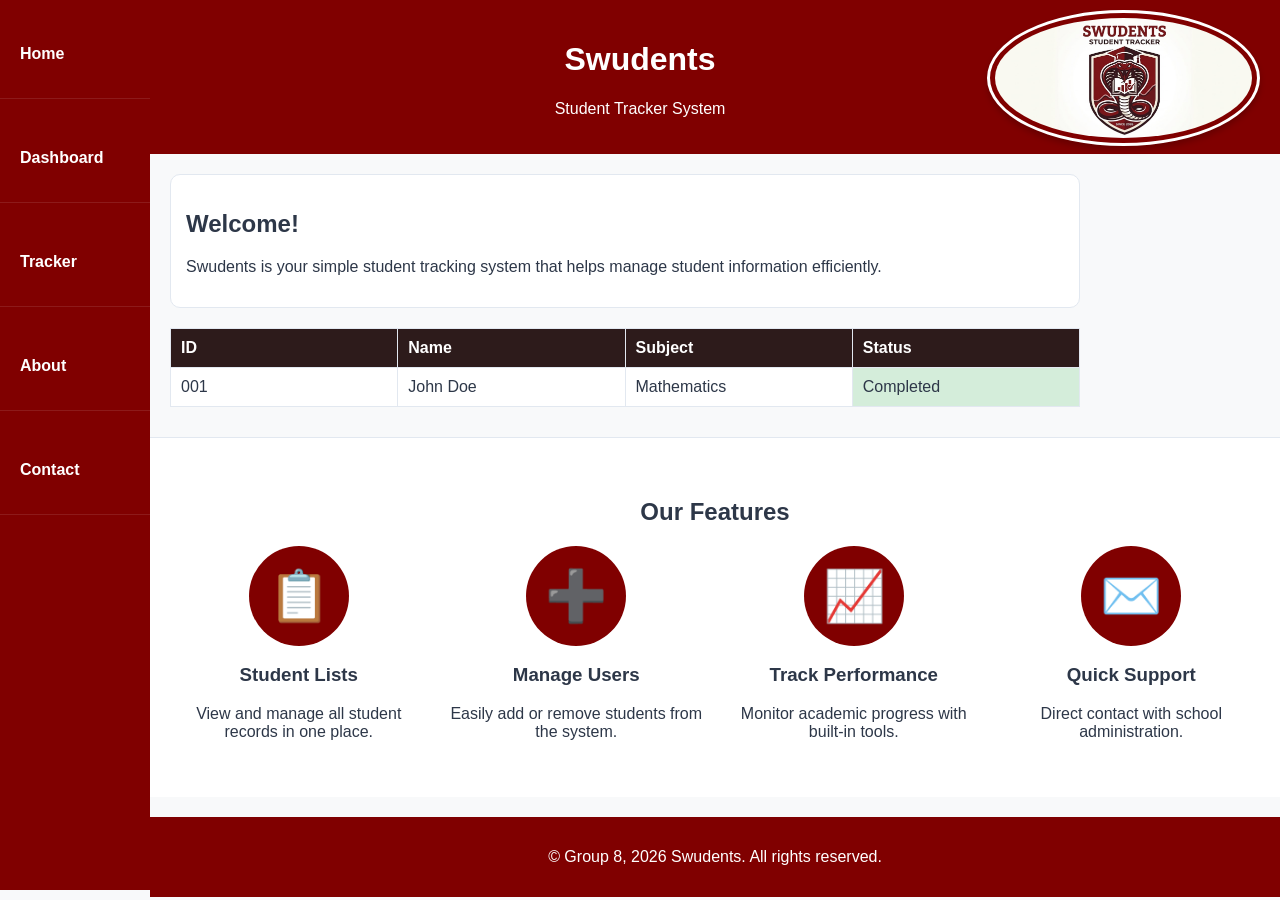
<file: index.html>
<!DOCTYPE html>
<html lang="en">
<head>
    <meta charset="UTF-8">
    <meta name="viewport" content="width=device-width, initial-scale=1.0">
    <title>Swudents - Student Tracker System</title>
    <link rel="stylesheet" href="style.css">
    <div class="header-logo-container">
        <img src="logo.png" alt="Swudents Cobra Logo" class="header-logo">
    </div>
</header>

</head>
<body>

<nav>
    <a href="index.html">Home</a>
    <a href="dashboard.html">Dashboard</a>
    <a href="tracker.html">Tracker</a>
    <a href="about.html">About</a>
    <a href="contact.html">Contact</a>
</nav>

    <header style="margin-left: 0px"> 
        <h1>Swudents</h1>
        <p>Student Tracker System</p>
    </header>

    <main>
        <section class="welcome-section">
            <h2>Welcome!</h2>
            <p>Swudents is your simple student tracking system that helps manage student information efficiently.</p>
        </section>
        <table>
            <thead>
                <tr>
                    <th>ID</th>
                    <th>Name</th>
                    <th>Subject</th>
                    <th>Status</th>
                </tr>
            </thead>
            <tbody>
                <tr>
                    <td>001</td>
                    <td>John Doe</td>
                    <td>Mathematics</td>
                    <td class="completed">Completed</td>
                </tr>
            </tbody>
        </table>
    </main>
<div class="features">
    <h2>Our Features</h2>
    <div class="features-container">
        
        <div class="feature-box">
            <div class="icon">📋</div>
            <h3>Student Lists</h3>
            <p>View and manage all student records in one place.</p>
        </div>

        <div class="feature-box">
            <div class="icon">➕</div>
            <h3>Manage Users</h3>
            <p>Easily add or remove students from the system.</p>
        </div>

        <div class="feature-box">
            <div class="icon">📈</div>
            <h3>Track Performance</h3>
            <p>Monitor academic progress with built-in tools.</p>
        </div>

        <div class="feature-box">
            <div class="icon">✉️</div>
            <h3>Quick Support</h3>
            <p>Direct contact with school administration.</p>
        </div>

    </div>
</div>
    <footer>
        <p>&copy; Group 8, 2026 Swudents. All rights reserved.</p>
    </footer>

</body>
</html>
</file>
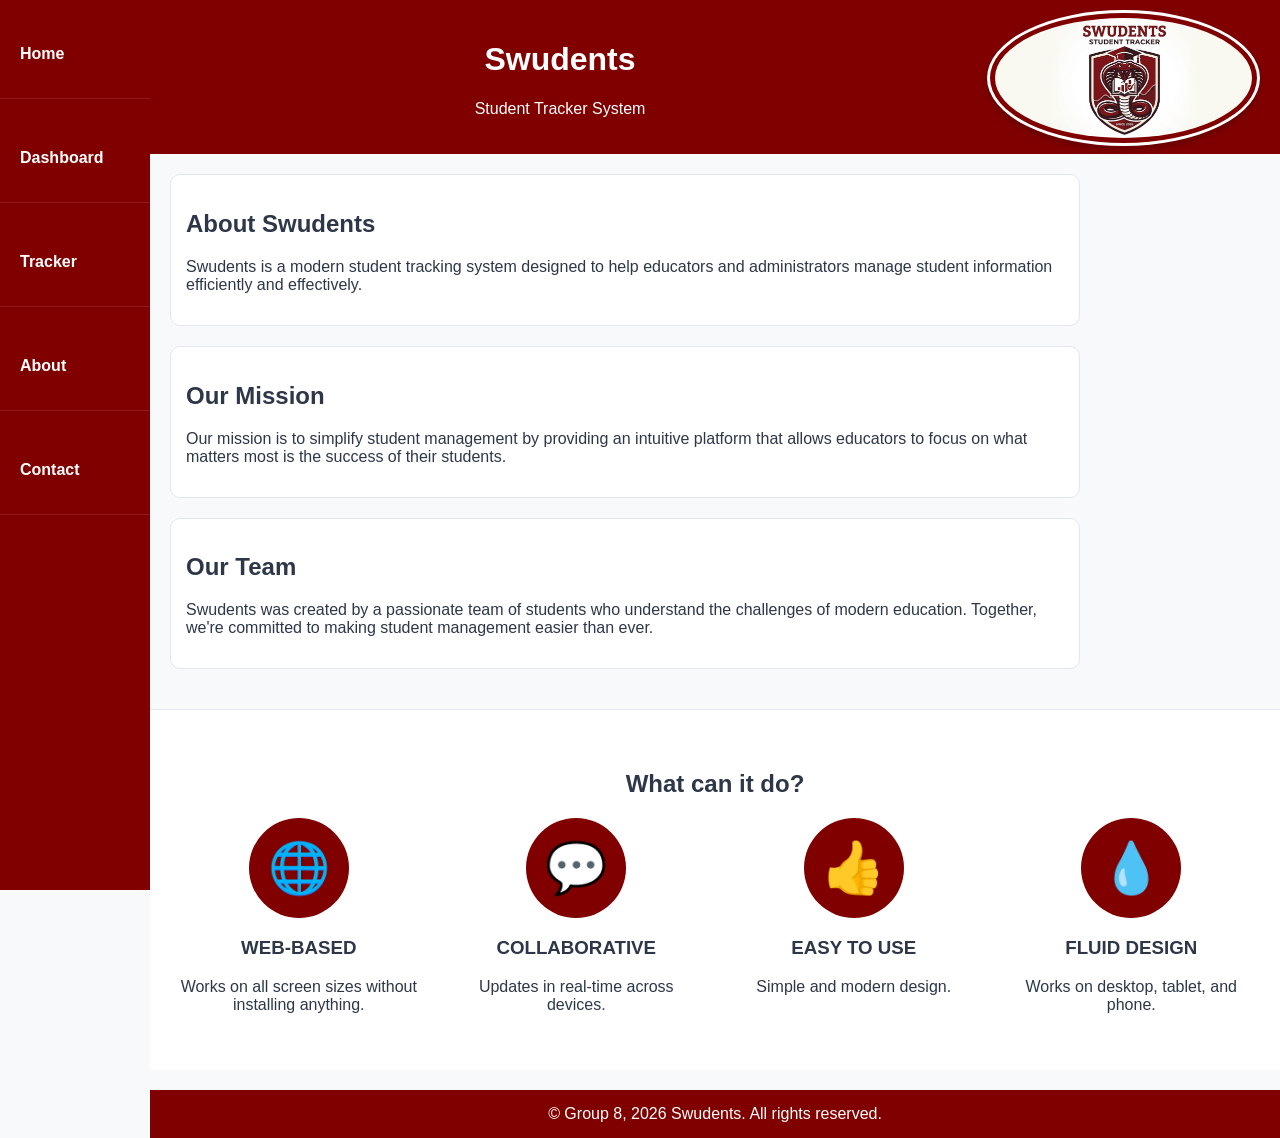
<file: about.html>
<!DOCTYPE html>
<html lang="en">
<head>
    <meta charset="UTF-8">
    <meta name="viewport" content="width=device-width, initial-scale=1.0">
    <title>Swudents - About Us</title>
    <link rel="stylesheet" href="style.css">
</head>
<body>

<header>
    <div class="header-content">
        <h1>Swudents</h1>
        <p>Student Tracker System</p>
    </div>

    <div class="header-logo-container">
        <img src="logo.png" alt="Swudents Cobra Logo" class="header-logo">
    </div>
</header>

<nav>
    <a href="index.html">Home</a>
    <a href="dashboard.html">Dashboard</a>
    <a href="tracker.html">Tracker</a>
    <a href="about.html">About</a>
    <a href="contact.html">Contact</a>
</nav>

<main>
    <section>
        <h2>About Swudents</h2>
        <p>Swudents is a modern student tracking system designed to help educators and administrators manage student information efficiently and effectively.</p>
    </section>

    <section>
        <h2>Our Mission</h2>
        <p>Our mission is to simplify student management by providing an intuitive platform that allows educators to focus on what matters most is the success of their students.</p>
    </section>
    <section>
        <h2>Our Team</h2>
        <p>Swudents was created by a passionate team of students who understand the challenges of modern education. Together, we're committed to making student management easier than ever.</p>
    </section>
</main>
<div class="features">
    <h2 class="features-title">What can it do?</h2>

    <div class="features-container">
        <div class="feature-box">
            <div class="icon">🌐</div>
            <h3>WEB-BASED</h3>
            <p>Works on all screen sizes without installing anything.</p>
        </div>

        <div class="feature-box">
            <div class="icon">💬</div>
            <h3>COLLABORATIVE</h3>
            <p>Updates in real-time across devices.</p>
        </div>

        <div class="feature-box">
            <div class="icon">👍</div>
            <h3>EASY TO USE</h3>
            <p>Simple and modern design.</p>
        </div>

        <div class="feature-box">
            <div class="icon">💧</div>
            <h3>FLUID DESIGN</h3>
            <p>Works on desktop, tablet, and phone.</p>
        </div>
    </div>
</div>

<footer>
    &copy; Group 8, 2026 Swudents. All rights reserved.
</footer>

</body>
</html>
</file>
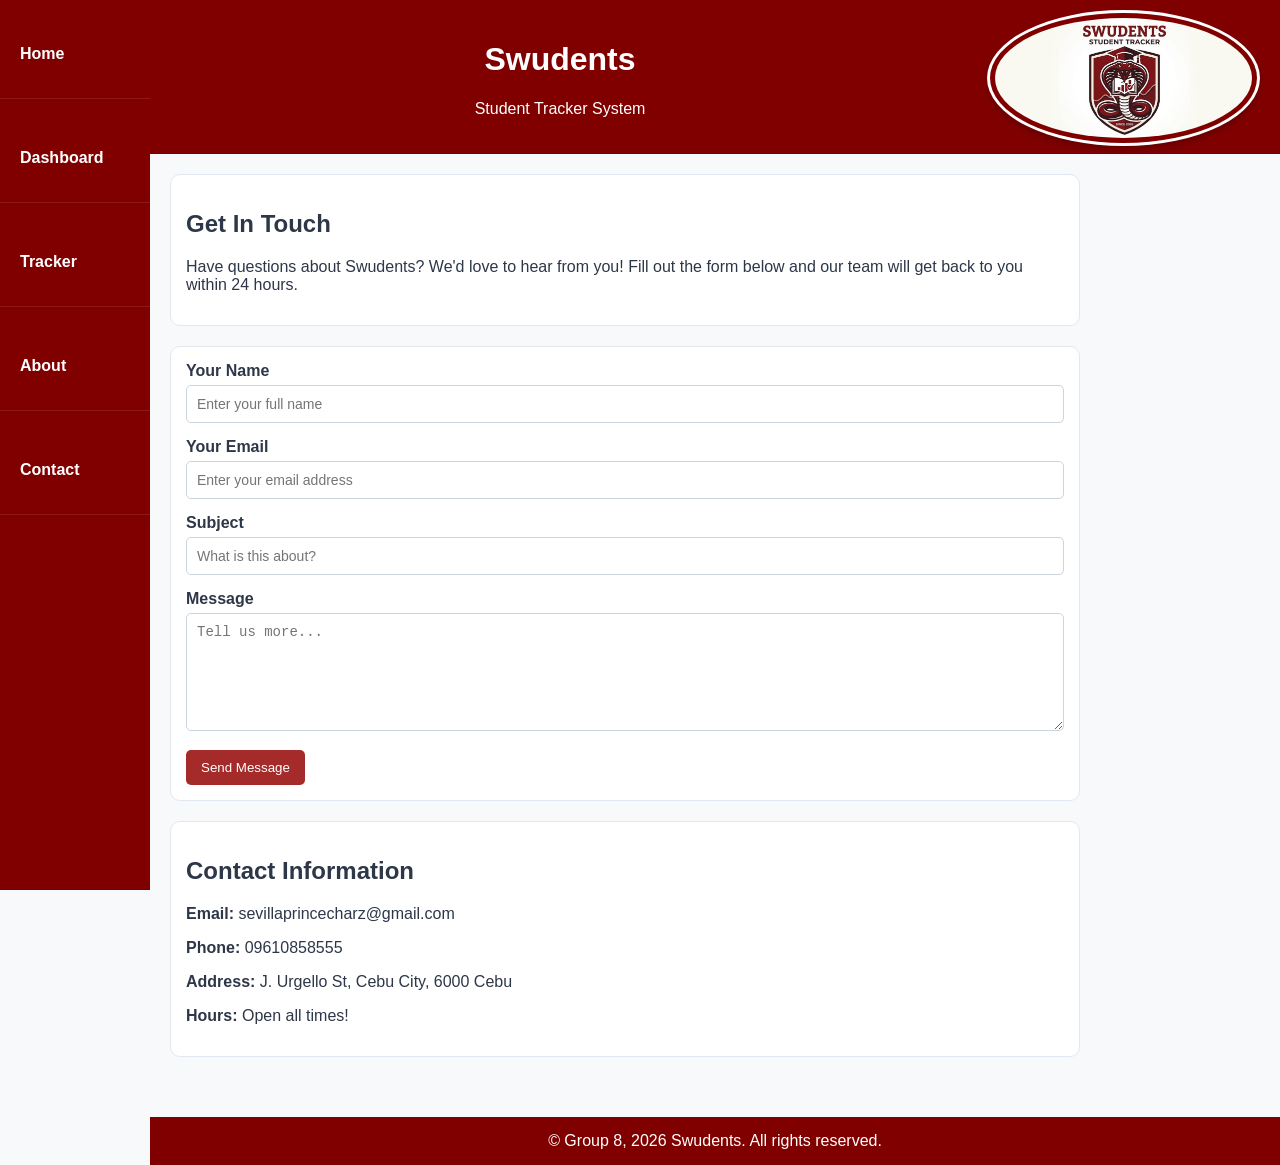
<file: contact.html>
<!DOCTYPE html>
<html lang="en">
<head>
    <meta charset="UTF-8">
    <meta name="viewport" content="width=device-width, initial-scale=1.0">
    <title>Swudents - Contact</title>
    <link rel="stylesheet" href="style.css">
</head>
<body>


<header>
    <div class="header-content">
        <h1>Swudents</h1>
        <p>Student Tracker System</p>
    </div>

    <div class="header-logo-container">
        <img src="logo.png" alt="Swudents Cobra Logo" class="header-logo">
    </div>
</header>

<nav>
    <a href="index.html">Home</a>
    <a href="dashboard.html" class="active">Dashboard</a>
    <a href="tracker.html">Tracker</a>
    <a href="about.html">About</a>
    <a href="contact.html">Contact</a>
</nav>

<main>
    <section>
        <h2>Get In Touch</h2>
        <p>Have questions about Swudents? We'd love to hear from you! Fill out the form below and our team will get back to you within 24 hours.</p>
    </section>

    <section>
        <form onsubmit="handleSubmit(event)">
            <label for="name"><strong>Your Name</strong></label>
            <input type="text" id="name" name="name" placeholder="Enter your full name" required>

            <label for="email"><strong>Your Email</strong></label>
            <input type="email" id="email" name="email" placeholder="Enter your email address" required>

            <label for="subject"><strong>Subject</strong></label>
            <input type="text" id="subject" name="subject" placeholder="What is this about?" required>

            <label for="message"><strong>Message</strong></label>
            <textarea id="message" name="message" rows="6" placeholder="Tell us more..." required></textarea>

            <button type="submit">Send Message</button>
        </form>
    </section>

    <section>
        <h2>Contact Information</h2>
        <p><strong>Email:</strong> sevillaprincecharz@gmail.com</p>
        <p><strong>Phone:</strong> 09610858555</p>
        <p><strong>Address:</strong> J. Urgello St, Cebu City, 6000 Cebu</p>
        <p><strong>Hours:</strong> Open all times!</p>
    </section>
</main>

<footer>
    &copy; Group 8, 2026 Swudents. All rights reserved.
</footer>

<script>
function handleSubmit(event) {
    event.preventDefault();
    alert('Thank you for your message! We will get back to you soon.');
    event.target.reset();
}
</script>

</body>
</html>
</file>
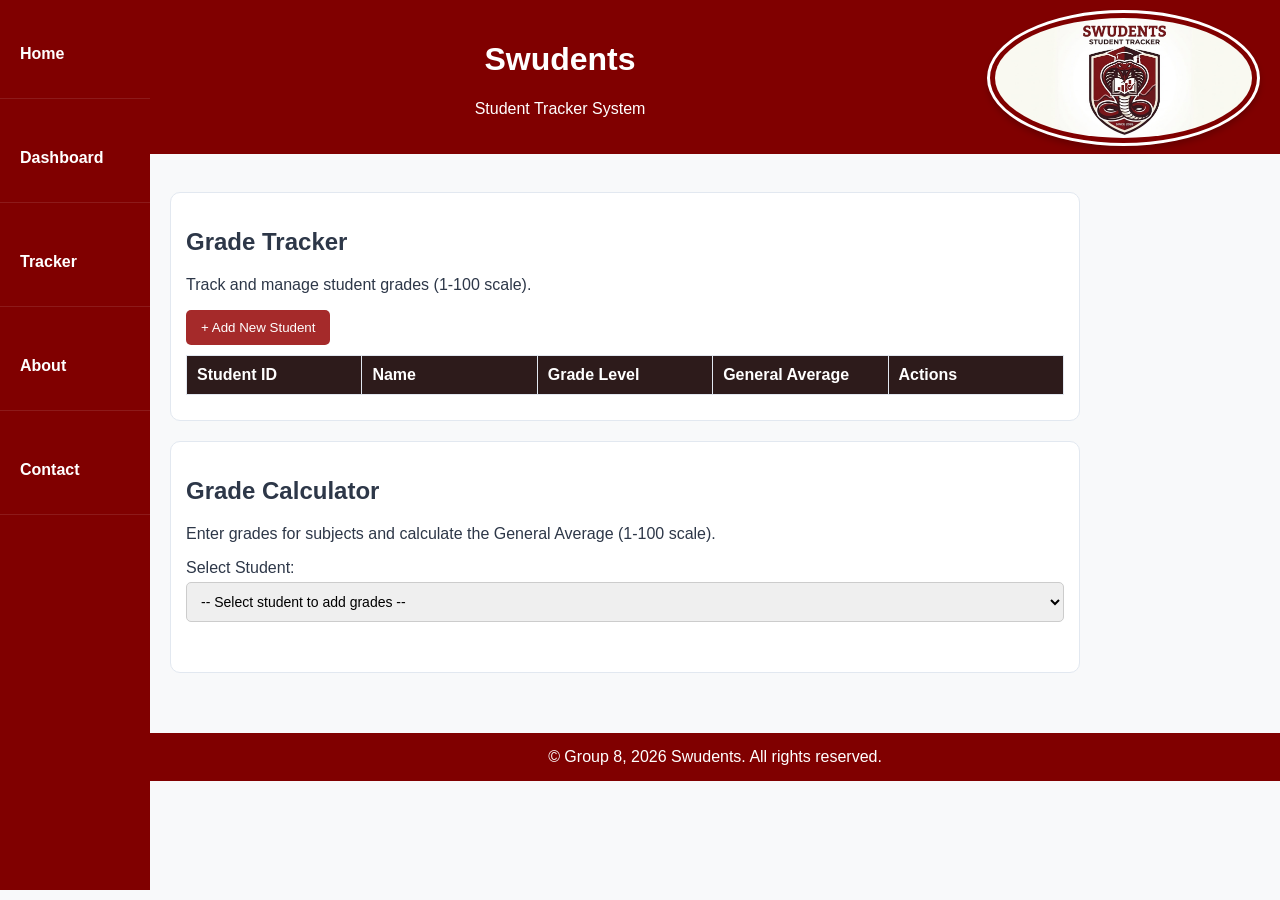
<file: dashboard.html>
<!DOCTYPE html>
<html lang="en">
<head>
    <meta charset="UTF-8">
    <meta name="viewport" content="width=device-width, initial-scale=1.0">
    <title>Swudents - Grade Tracker</title>
    <link rel="stylesheet" href="style.css">
</head>
<body>


<header>
    <div class="header-content">
        <h1>Swudents</h1>
        <p>Student Tracker System</p>
    </div>

    <div class="header-logo-container">
        <img src="logo.png" alt="Swudents Cobra Logo" class="header-logo">
    </div>
</header>


<nav>
    <a href="index.html">Home</a>
    <a href="dashboard.html">Dashboard</a>
    <a href="tracker.html">Tracker</a>
    <a href="about.html">About</a>
    <a href="contact.html">Contact</a>
</nav>

<td class="status">Completed</td>

<main>
    <!-- Student List Section -->
    <section>
        <h2>Grade Tracker</h2>
        <p>Track and manage student grades (1-100 scale).</p>
        
        <button onclick="openAddStudentModal()">+ Add New Student</button>
        
        <table>
            <thead>
                <tr>
                    <th>Student ID</th>
                    <th>Name</th>
                    <th>Grade Level</th>
                    <th>General Average</th>
                    <th>Actions</th>
                </tr>
            </thead>
            <tbody id="studentTableBody">
                <!-- Populated by JavaScript -->
            </tbody>
        </table>
    </section>

    <!-- Add/Edit Student Modal -->
    <div id="studentModal" class="modal" style="display: none;">
        <div class="modal-content">
            <span class="close" onclick="closeAddStudentModal()">&times;</span>
            <h2 id="modalTitle">Add New Student</h2>
            <form id="studentForm" onsubmit="saveStudent(event)">
                <label>Student ID:</label>
                <input type="text" id="studentId" placeholder="Enter student ID" required readonly>
                
                <label>Name:</label>
                <input type="text" id="studentName" placeholder="Enter student name" required>
                
                <label>Grade Level:</label>
                <select id="gradeLevel" required>
                    <option value="">Select Grade Level</option>
                    <option value="Grade 7">Grade 7</option>
                    <option value="Grade 8">Grade 8</option>
                    <option value="Grade 9">Grade 9</option>
                    <option value="Grade 10">Grade 10</option>
                    <option value="Grade 11">Grade 11</option>
                    <option value="Grade 12">Grade 12</option>
                </select>
                
                <button type="submit">Save Student</button>
            </form>
        </div>
    </div>

    <!-- Grade Input Section -->
    <section>
        <h2>Grade Calculator</h2>
        <p>Enter grades for subjects and calculate the General Average (1-100 scale).</p>
        
        <label>Select Student:</label>
        <select id="studentSelect" onchange="loadStudentGrades()">
            <option value="">-- Select student to add grades --</option>
        </select>
        
        <div id="gradeInputs" style="margin-top: 15px;">
            <!-- Subject inputs populated by JavaScript -->
        </div>
        
        <button id="addSubjectBtn" onclick="addSubject()" style="display: none;">+ Add Subject</button>
        <button id="calculateBtn" onclick="calculateAverage()" style="display: none;">Calculate General Average</button>
        <button id="saveGradesBtn" onclick="saveStudentGrades()" style="display: none;">Save Grades</button>
        
        <div id="result" style="margin-top: 20px; font-weight: bold;"></div>
    </section>
</main>

<footer>
    &copy; Group 8, 2026 Swudents. All rights reserved.
</footer>

<style>
.modal {
    position: fixed;
    z-index: 1000;
    left: 0;
    top: 0;
    width: 100%;
    height: 100%;
    background-color: rgba(0,0,0,0.4);
}

.modal-content {
    background-color: #fefefe;
    margin: 10% auto;
    padding: 20px;
    border: 1px solid #888;
    border-radius: 8px;
    width: 90%;
    max-width: 400px;
}

.close {
    color: #aaa;
    float: right;
    font-size: 28px;
    font-weight: bold;
    cursor: pointer;
}

.close:hover {
    color: black;
}

.subject-input {
    margin-bottom: 15px;
    border: 1px solid #ddd;
    padding: 10px;
    border-radius: 5px;
    background-color: #fff;
}

.subject-input label {
    display: block;
    margin-bottom: 5px;
    font-weight: bold;
}

.subject-input input {
    width: 100%;
    padding: 8px;
    margin-bottom: 10px;
    border: 1px solid #ccc;
    border-radius: 4px;
    box-sizing: border-box;
}

.remove-subject {
    background-color: #d62828;
    padding: 8px 12px;
    font-size: 12px;
}

.remove-subject:hover {
    opacity: 0.9;
}

select {
    width: 100%;
    padding: 10px;
    margin: 5px 0 15px 0;
    border-radius: 5px;
    border: 1px solid #ccc;
}
</style>

<script>
let students = [];
let currentEditingStudentId = null;
let subjectCount = 1;
let selectedStudentId = null;

// Initialize on page load
document.addEventListener('DOMContentLoaded', function() {
    loadStudents();
    populateStudentSelect();
});
// Save students to localStorage
function saveStudentsToStorage() {
    localStorage.setItem('studentsData', JSON.stringify(students));
}

// Render student table
function renderStudentTable() {
    const tbody = document.getElementById('studentTableBody');
    tbody.innerHTML = '';
    
    if (students.length === 0) {
        tbody.innerHTML = '<tr><td colspan="5" style="text-align: center;">No students found. Add one to get started!</td></tr>';
        return;
    }
    
    students.forEach(student => {
        const generalAverage = calculateStudentAverage(student.id);
        const row = document.createElement('tr');
        row.innerHTML = `
            <td>${student.id}</td>
            <td>${student.name}</td>
            <td>${student.gradeLevel}</td>
            <td>${generalAverage ? generalAverage.toFixed(2) : 'N/A'}</td>
            <td>
                <button onclick="openEditStudentModal('${student.id}')">Edit</button>
                <button onclick="deleteStudent('${student.id}')" style="background-color: #d62828;">Delete</button>
                <button onclick="viewStudentGrades('${student.id}')" style="background-color: #2a9d8f;">Grades</button>
            </td>
        `;
        tbody.appendChild(row);
    });
}

// Generate unique student ID
function generateStudentId() {
    if (students.length === 0) return '001';
    const ids = students.map(s => parseInt(s.id)).sort((a, b) => b - a);
    return String(ids[0] + 1).padStart(3, '0');
}

// Open Add Student Modal
function openAddStudentModal() {
    currentEditingStudentId = null;
    document.getElementById('modalTitle').textContent = 'Add New Student';
    document.getElementById('studentForm').reset();
    document.getElementById('studentId').value = generateStudentId();
    document.getElementById('studentModal').style.display = 'block';
}

// Open Edit Student Modal
function openEditStudentModal(studentId) {
    const student = students.find(s => s.id === studentId);
    if (!student) return;
    
    currentEditingStudentId = studentId;
    document.getElementById('modalTitle').textContent = 'Edit Student';
    document.getElementById('studentId').value = student.id;
    document.getElementById('studentName').value = student.name;
    document.getElementById('gradeLevel').value = student.gradeLevel;
    document.getElementById('studentModal').style.display = 'block';
}

// Close Modal
function closeAddStudentModal() {
    document.getElementById('studentModal').style.display = 'none';
    currentEditingStudentId = null;
}

// Save Student
function saveStudent(event) {
    event.preventDefault();
    
    const id = document.getElementById('studentId').value;
    const name = document.getElementById('studentName').value;
    const gradeLevel = document.getElementById('gradeLevel').value;
    
    if (currentEditingStudentId) {
        // Edit existing student
        const student = students.find(s => s.id === currentEditingStudentId);
        if (student) {
            student.name = name;
            student.gradeLevel = gradeLevel;
        }
    } else {
        // Add new student
        students.push({
            id: id,
            name: name,
            gradeLevel: gradeLevel
        });
    }
    
    saveStudentsToStorage();
    renderStudentTable();
    populateStudentSelect();
    closeAddStudentModal();
}

// Delete Student
function deleteStudent(studentId) {
    if (confirm('Are you sure you want to delete this student?')) {
        students = students.filter(s => s.id !== studentId);
        saveStudentsToStorage();
        renderStudentTable();
        populateStudentSelect();
        clearGradeInputs();
        document.getElementById('result').innerHTML = '';
    }
}

// Populate student select dropdown
function populateStudentSelect() {
    const select = document.getElementById('studentSelect');
    const currentValue = select.value;
    select.innerHTML = '<option value="">-- Select student to add grades --</option>';
    
    students.forEach(student => {
        const option = document.createElement('option');
        option.value = student.id;
        option.textContent = `${student.id} - ${student.name}`;
        select.appendChild(option);
    });
    
    select.value = currentValue;
}

// Load student grades
function loadStudentGrades() {
    const studentId = document.getElementById('studentSelect').value;
    selectedStudentId = studentId;
    
    if (!studentId) {
        clearGradeInputs();
        document.getElementById('addSubjectBtn').style.display = 'none';
        document.getElementById('calculateBtn').style.display = 'none';
        document.getElementById('saveGradesBtn').style.display = 'none';
        return;
    }
    
    const student = students.find(s => s.id === studentId);
    if (!student) return;
    
    subjectCount = 1;
    clearGradeInputs();
    
    if (student.grades && student.grades.length > 0) {
        student.grades.forEach((grade, index) => {
            if (index === 0) {
                document.getElementById('subjectName1').value = grade.subject;
                document.getElementById('subject1').value = grade.grade;
            } else {
                addSubject();
                document.getElementById('subjectName' + subjectCount).value = grade.subject;
                document.getElementById('subject' + subjectCount).value = grade.grade;
            }
        });
    }
    
    document.getElementById('addSubjectBtn').style.display = 'inline-block';
    document.getElementById('calculateBtn').style.display = 'inline-block';
    document.getElementById('saveGradesBtn').style.display = 'inline-block';
    document.getElementById('result').innerHTML = '';
}

// Clear grade inputs
function clearGradeInputs() {
    document.getElementById('gradeInputs').innerHTML = `
        <div class="subject-input">
            <label>Subject Name:</label>
            <input type="text" id="subjectName1" placeholder="Enter subject name">
            <label>Grade:</label>
            <input type="number" id="subject1" min="1" max="100" placeholder="Enter grade (1-100)">
        </div>
    `;
    subjectCount = 1;
}

// Add subject input
function addSubject() {
    subjectCount++;
    let newDiv = document.createElement('div');
    newDiv.className = 'subject-input';
    newDiv.id = 'subject-input-' + subjectCount;
    newDiv.innerHTML = `
        <label>Subject Name:</label>
        <input type="text" id="subjectName${subjectCount}" placeholder="Enter subject name">
        <label>Grade:</label>
        <input type="number" id="subject${subjectCount}" min="1" max="100" placeholder="Enter grade (1-100)">;>
        <button type="button" class="remove-subject" onclick="removeSubject(${subjectCount})">Remove Subject</button>
    `;
    document.getElementById('gradeInputs').appendChild(newDiv);
}

// Remove subject input
function removeSubject(index) {
    const element = document.getElementById('subject-input-' + index);
    if (element) {
        element.remove();
    }
}

// Calculate average
function calculateAverage() {
    let total = 0;
    let count = 0;
    for (let i = 1; i <= subjectCount; i++) {
        let gradeInput = document.getElementById('subject' + i);
        if (gradeInput) {
            let grade = gradeInput.value;
            if (grade && !isNaN(grade)) {
                total += parseFloat(grade);
                count++;
            }
        }
    }
    if (count > 0) {
        let average = total / count;
        document.getElementById('result').innerHTML = `<span style="color: green;">General Average: ${average.toFixed(2)}</span>`;
    } else {
        document.getElementById('result').innerHTML = '<span style="color: red;">Please enter at least one grade.</span>';
    }
}

// Save student grades
function saveStudentGrades() {
    if (!selectedStudentId) {
        alert('Please select a student first.');
        return;
    }
    
    const student = students.find(s => s.id === selectedStudentId);
    if (!student) return;
    
    const grades = [];
    for (let i = 1; i <= subjectCount; i++) {
        const subjectName = document.getElementById('subjectName' + i).value;
        const grade = document.getElementById('subject' + i).value;
        
        if (subjectName && grade && !isNaN(grade)) {
            grades.push({
                subject: subjectName,
                grade: parseFloat(grade)
            });
        }
    }
    
    if (grades.length === 0) {
        alert('Please enter at least one subject with a grade.');
        return;
    }
    
    student.grades = grades;
    saveStudentsToStorage();
    renderStudentTable();
    alert('Grades saved successfully!');
    document.getElementById('result').innerHTML = '';
}

// View student grades
function viewStudentGrades(studentId) {
    const student = students.find(s => s.id === studentId);
    if (!student) return;
    
    if (!student.grades || student.grades.length === 0) {
        alert(`No grades found for ${student.name}.`);
        return;
    }
    
    document.getElementById('studentSelect').value = studentId;
    loadStudentGrades();
}

// Calculate student's general average
function calculateStudentAverage(studentId) {
    const student = students.find(s => s.id === studentId);
    if (!student || !student.grades || student.grades.length === 0) {
        return null;
    }
    
    const total = student.grades.reduce((sum, grade) => sum + grade.grade, 0);
    return total / student.grades.length;
}

// Close modal when clicking outside
window.onclick = function(event) {
    const modal = document.getElementById('studentModal');
    if (event.target === modal) {
        modal.style.display = 'none';
    }
}
</script>

</body>
</html>
</file>
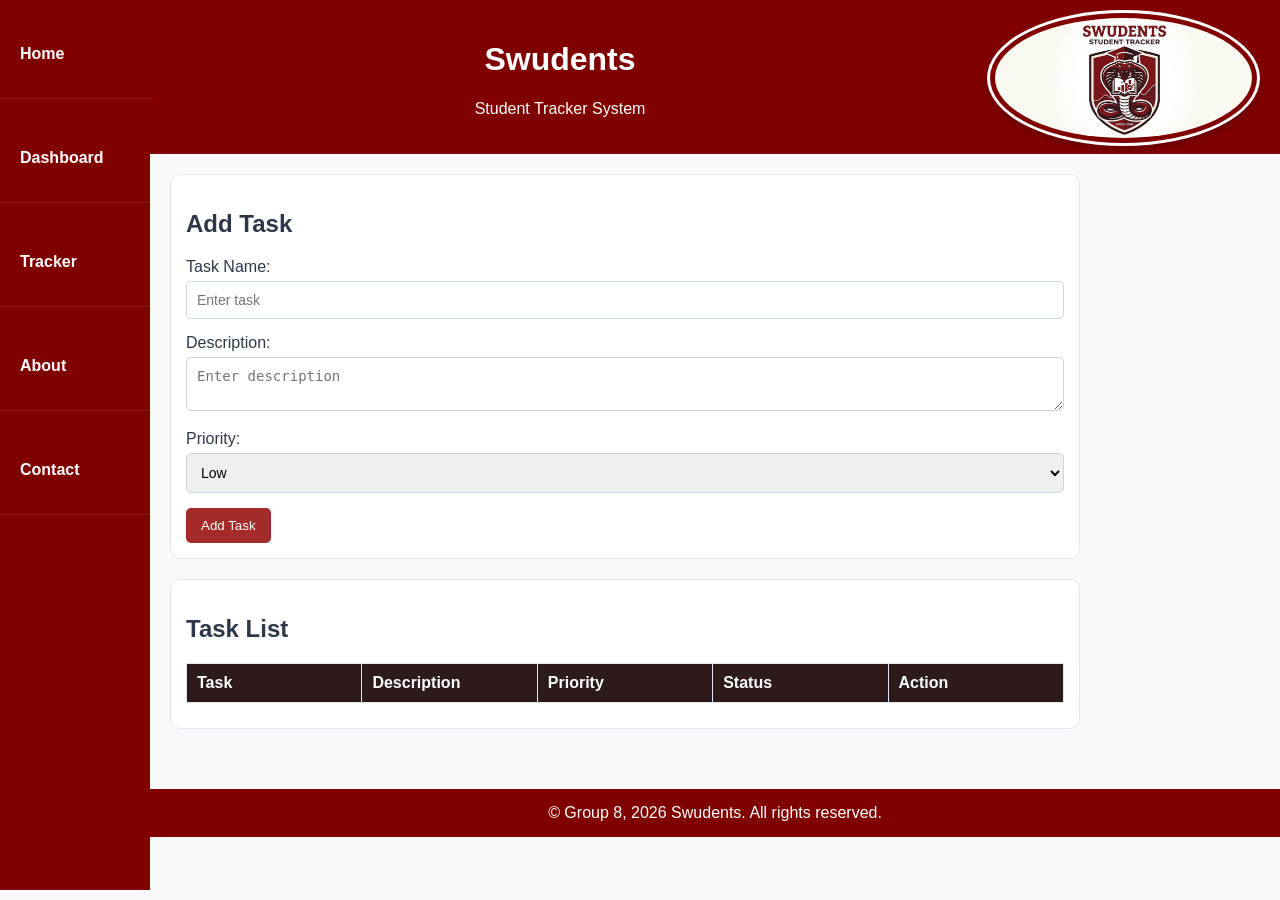
<file: tracker.html>
<!DOCTYPE html>
<html lang="en">
<head>
<meta charset="UTF-8">
<meta name="viewport" content="width=device-width, initial-scale=1.0">
<title>Task Tracker</title>
<link rel="stylesheet" href="style.css">
</head>

<body>


<header>
    <div class="header-content">
        <h1>Swudents</h1>
        <p>Student Tracker System</p>
    </div>

    <div class="header-logo-container">
        <img src="logo.png" alt="Swudents Cobra Logo" class="header-logo">
    </div>
</header>


<nav>
<a href="index.html">Home</a>
<a href="dashboard.html" class="active">Dashboard</a>
<a href="tracker.html">Tracker</a>
<a href="about.html">About</a>
<a href="contact.html">Contact</a>
</nav>

<main>

<section>
    <h2>Add Task</h2>

    <form onsubmit="addTask(event)">
        <label>Task Name:</label>
        <input type="text" id="taskName" placeholder="Enter task" required>

        <label>Description:</label>
        <textarea id="taskDesc" placeholder="Enter description"></textarea>

        <label>Priority:</label>
        <select id="taskPriority">
            <option value="Low">Low</option>
            <option value="Medium">Medium</option>
            <option value="High">High</option>
        </select>

        <button type="submit">Add Task</button>
    </form>
</section>

<section>
    <h2>Task List</h2>

    <table>
        <thead>
            <tr>
                <th>Task</th>
                <th>Description</th>
                <th>Priority</th>
                <th>Status</th>
                <th>Action</th>
            </tr>
        </thead>
        <tbody id="taskTable">
        </tbody>
    </table>

</section>

</main>

<footer>
    © Group 8, 2026 Swudents. All rights reserved.
</footer>

<script>
let tasks = [];

function addTask(event) {
    event.preventDefault();

    const name = document.getElementById('taskName').value;
    const desc = document.getElementById('taskDesc').value;
    const priority = document.getElementById('taskPriority').value;

    tasks.push({
        name: name,
        desc: desc,
        priority: priority,
        status: "Pending"
    });

    renderTasks();
    event.target.reset();
}

function renderTasks() {
    const table = document.getElementById('taskTable');
    table.innerHTML = '';

    if (tasks.length === 0) {
        table.innerHTML = '<tr><td colspan="5">No tasks yet</td></tr>';
        return;
    }

    tasks.forEach((task, index) => {
        const row = document.createElement('tr');

        row.innerHTML = `
            <td>${task.name}</td>
            <td>${task.desc}</td>
            <td>${task.priority}</td>
            <td>${task.status}</td>
            <td>
                <button onclick="markDone(${index})">Done</button>
                <button onclick="deleteTask(${index})" style="background-color:#d62828;">Delete</button>
            </td>
        `;

        table.appendChild(row);
    });
}

function markDone(index) {
    tasks[index].status = "Completed";
    renderTasks();
}

function deleteTask(index) {
    tasks.splice(index, 1);
    renderTasks();
}
</script>

</body>
</html>
</file>
<file: style.css>
/* BASE */
body {
margin: 0;
font-family: Arial, sans-serif;
background-color: #f8f9fa; /* Soft Light Gray background */
color: #2d3748; /* Deep Charcoal text */
}

/* Ensure the main content area has room on the right for the logo, just like the left sidebar */
main {
    margin-right: 180px; /* Give space for the logo */
}

.header-logo-container {
    position: absolute; /* Changed from fixed to absolute */
    top: 10px;
    right: 20px;
    z-index: 10; 
    display: flex;
    justify-content: center;
    align-items: center;
}

.header-logo {
    height: 120px; /* Adjust size to fit your header */
    width: auto;
    border-radius: 50%; /* Keeps the circular shape */
    
    /* Change background to match the crimson header */
    background-color: #800000; 
    
    /* Add the thin white border */
    border: 3px solid #ffffff; 
    
    padding: 5px; /* Space between the logo and the white border */
    box-shadow: 0 4px 6px rgba(0, 0, 0, 0.2); /* Subtle depth */
    display: block;
}

/* Ensure existing header text doesn't overlap the logo if the screen gets small */
header .header-content {
    margin-right: 160px; /* Push text left to make room */
}

/* HEADER & NAV */
header {
background-color: #800000; /* Academic Crimson */
color: white;
padding: 20px;
text-align: center;
}
nav {
background-color: #800000;
display: flex;
flex-direction: column;
position: fixed;
left: 0;
top: 10px;
width: 150px;
height: calc(100vh - 20px);
padding: 0;
}

nav a {
color: white;
text-decoration: none;
margin: 0 0 15px 0;
padding: 35px 20px;
font-weight: bold;
border-bottom: 1px solid rgba(255,255,255,0.1); /* Subtle divider */
}

nav a:hover {
text-decoration: underline;
background-color: rgba(255,255,255,0.1);
}

/* MAIN & SECTIONS */
main {
padding: 20px;
margin-left: 150px;
}

section {
background-color: #ffffff; /* Clean White Cards */
padding: 15px;
margin-bottom: 20px;
border-radius: 10px;
border: 1px solid #e2e8f0; /* Added subtle border for definition */
}

/* TABLE */
table {
width: 100%;
border-collapse: collapse;
margin: 10px 0;
background-color: white;
}

table, th, td {
border: 1px solid #e2e8f0; /* Muted border color */
}

th {
background-color: #2d1b1b; /* Dark Wine header */
color: white;
}

th, td {
padding: 10px;
text-align: left;
}

/* BUTTONS */
button {
background-color: #a52a2a; /* Accent Crimson-Brown */
color: white;
border: none;
padding: 10px 15px;
border-radius: 5px;
cursor: pointer;
}

button:hover {
opacity: 0.8;
background-color: #800000;
}

/* FORM */
input, textarea, select {
width: 100%;
padding: 10px;
margin: 5px 0 15px 0;
border-radius: 5px;
border: 1px solid #cbd5e0;
box-sizing: border-box;
font-size: 14px;
}

input:focus, select:focus, textarea:focus {
outline: none;
border-color: #800000;
box-shadow: 0 0 5px rgba(128, 0, 0, 0.3);
}

.subject-input {
margin-bottom: 15px;
padding: 12px;
border: 1px solid #ddd;
border-radius: 5px;
background-color: #fff;
}

.subject-input label {
display: block;
margin-bottom: 5px;
font-weight: bold;
color: #333;
}

.remove-subject {
background-color: #800000 !important;
padding: 8px 12px !important;
font-size: 12px !important;
width: auto !important;
margin-top: 10px;
}

.remove-subject:hover {
opacity: 0.9 !important;
}

/* MODAL */
.modal {
position: fixed;
z-index: 1000;
left: 0;
top: 0;
width: 100%;
height: 100%;
background-color: rgba(0, 0, 0, 0.4);
}

.modal-content {
background-color: #ffffff;
margin: 10% auto;
padding: 25px;
border: 1px solid #e2e8f0;
border-radius: 8px;
width: 90%;
max-width: 450px;
box-shadow: 0 4px 15px rgba(0, 0, 0, 0.1);
}

.modal-content h2 {
margin-top: 0;
color: #800000;
}

.modal-content form {
display: flex;
flex-direction: column;
}

.close {
color: #aaa;
float: right;
font-size: 28px;
font-weight: bold;
cursor: pointer;
line-height: 20px;
}

.close:hover {
color: #800000;
}

.icon {
width: 120px; 
height: 120px;
font-size: 50px; 
margin: 0 auto 15px;
background-color: #2a9d8f;
color: white;
display: flex;
align-items: center;
justify-content: center;
border-radius: 50%;
}

.completed {
background-color: #d4edda; 
}

/* Above the footer */
.features {
background-color: #ffffff;
padding: 40px 20px;
text-align: center;
margin-left: 150px;
border-top: 1px solid #e2e8f0;
}

.features-container {
display: flex;
gap: 20px;
justify-content: space-between;
flex-wrap: wrap;
}

.feature-box {
flex: 1;
min-width: 200px;
}

.icon {
    width: 100px;
    height: 100px;
    margin: auto;
    background-color: #800000; /* Academic Crimson */
    border-radius: 50%;
    display: flex;
    align-items: center;
    justify-content: center;
}

/* FOOTER */
footer {
background-color: #800000;
color: white;
text-align: center;
padding: 15px 0;
margin-top: 20px;
margin-left: 150px;
}

/* RESPONSIVE */
@media (max-width: 768px) {
nav {
width: 150px;
padding: 0;
}

nav a {
padding: 15px 10px;
font-size: 12px;
}

main {
margin-left: 150px;
}

footer {
margin-left: 150px;
}

.modal-content {
width: 95%;
margin: 20% auto;
}
}
/* FIX LONG TEXT IN TABLE */
table {
table-layout: fixed;
}

td {
word-wrap: break-word;
overflow-wrap: break-word;
white-space: normal;
}

td:nth-child(2) {
max-width: 250px;
}
</file>
